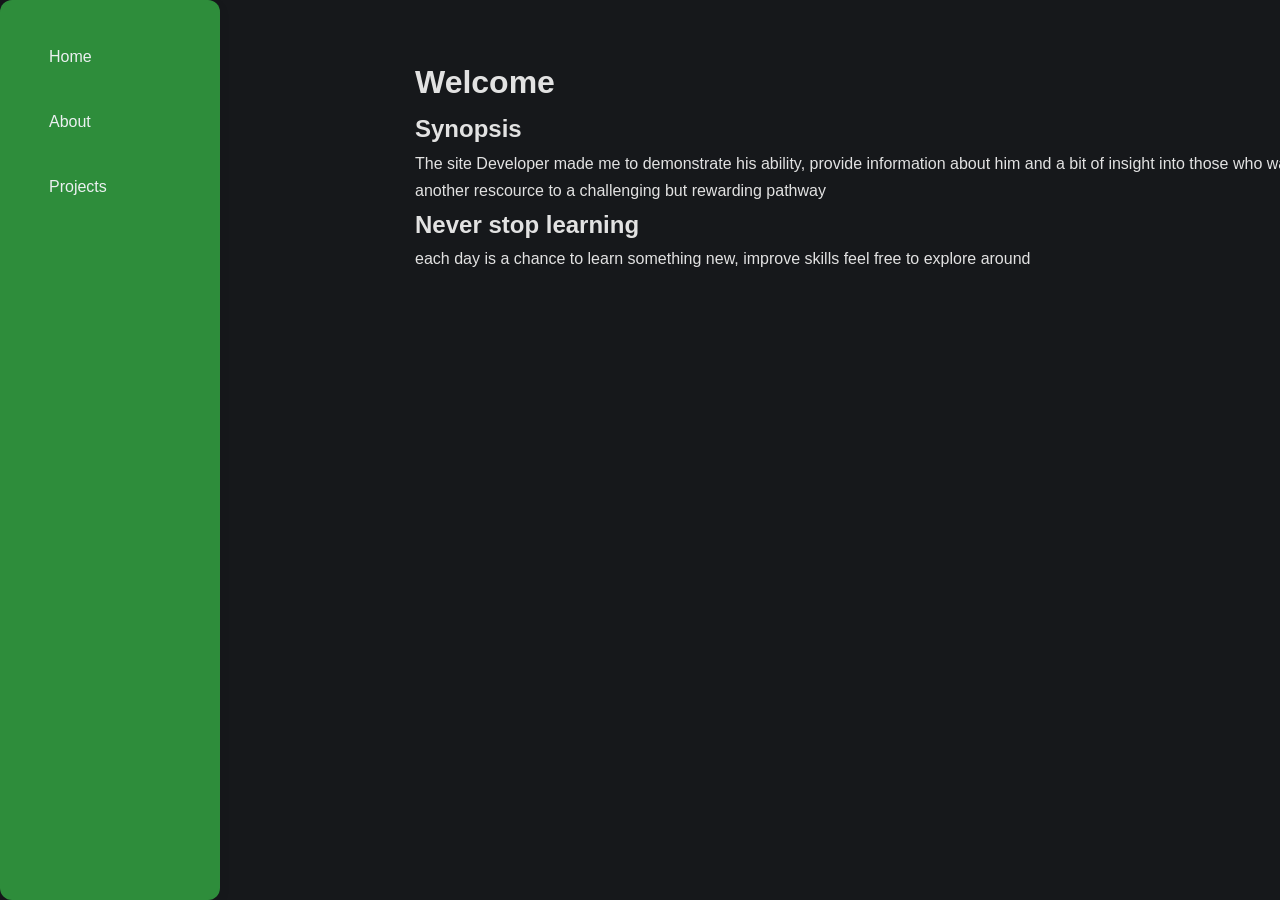
<file: index.html>
<html lang="en">
    <head>
        <meta charset="utf-8" />
        <title>Landing page</title>
    <link rel="stylesheet" href="universal.css">
    </head>
    <body>
        <!-- hamburger Toggle (mobile) -->
        <button class="nav-toggle" id="navToggle">&#9776;</button>

        <!-- Sidebar Navigation -->
         <nav class="Sidebar", id="Sidebar">
            <ul>
            <li><a href="index.html">Home</a></li>
            <li><a href="about.html">About</a></li>
            <li><a href="pipeline.html">Projects</a></li>
            </ul>
         </nav>

         <!-- Main Content Wrapper-->
          <div class="main-content">

        <h1>Welcome</h1>
        <h2>Synopsis</h2>
        <p>
            The site Developer made me to demonstrate his ability, provide information about him
            and a bit of insight into those who want another rescource to a challenging but rewarding 
            pathway
        </p>
        <h2>Never stop learning</h2>
        <p>
            each day is a chance to learn something new, improve skills feel free to explore around 
        </p>
          </div>
    </body>
</html>
</file>
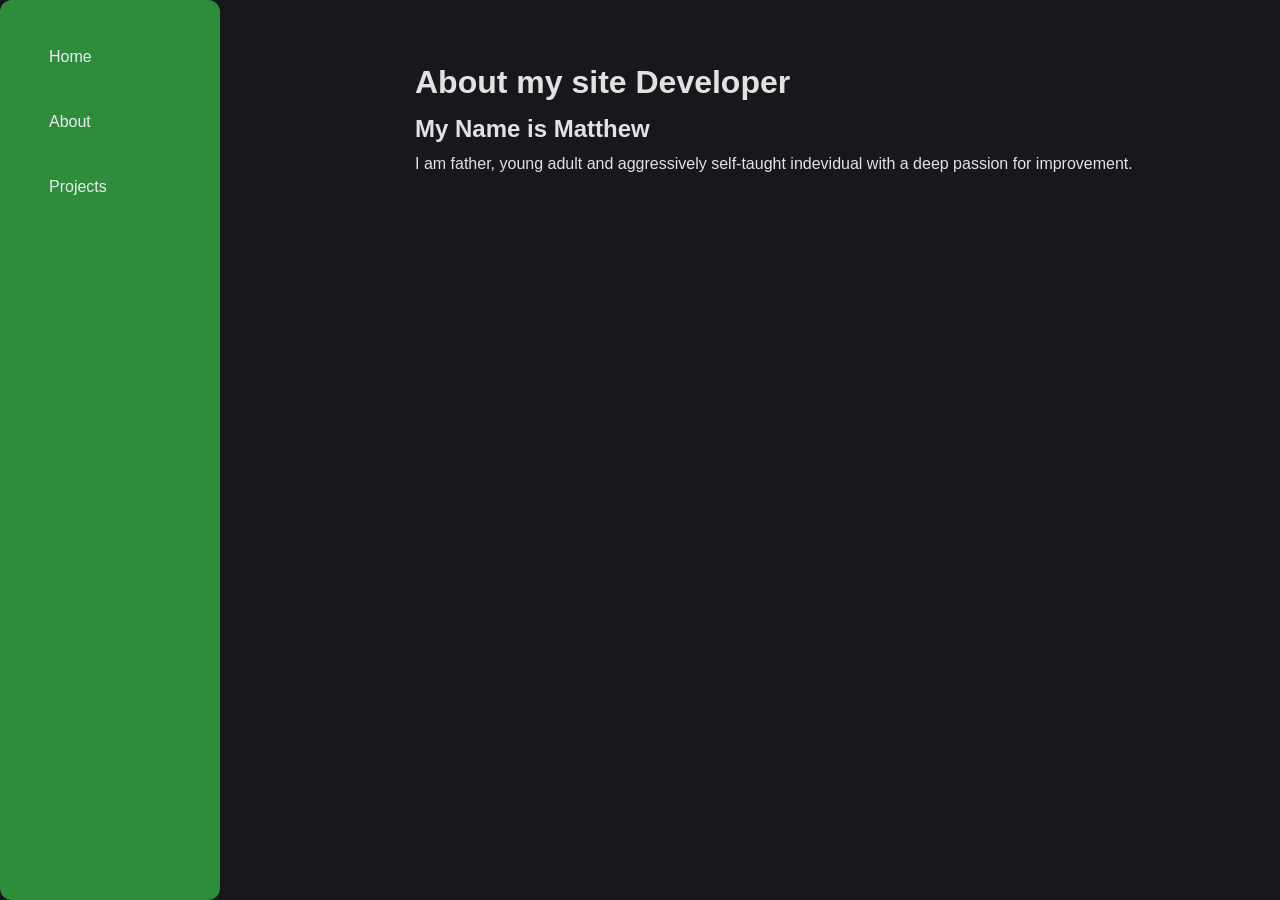
<file: about.html>
<html lang="en">
    <head>
        <meta charset="utf-8" />
        <title>about page</title>
    <link rel="stylesheet" href="universal.css">
    </head>
    <body>
            <!-- hamburger Toggle (mobile) -->
        <button class="nav-toggle" id="navToggle">&#9776;</button>

        <!-- Sidebar Navigation -->
         <nav class="Sidebar", id="Sidebar">
            <ul>
            <li><a href="index.html">Home</a></li>
            <li><a href="about.html">About</a></li>
            <li><a href="pipeline.html">Projects</a></li>
            </ul>
         </nav>

         <!-- Main Content Wrapper-->
          <div class="main-content">
        <h1>
           About my site Developer
        </h1>
        <h2>My Name is Matthew</h2>
        <p>
            I am father, young adult and aggressively self-taught indevidual with a deep passion for improvement.
              
        </p>
        </div>
    </body>
</html>
</file>
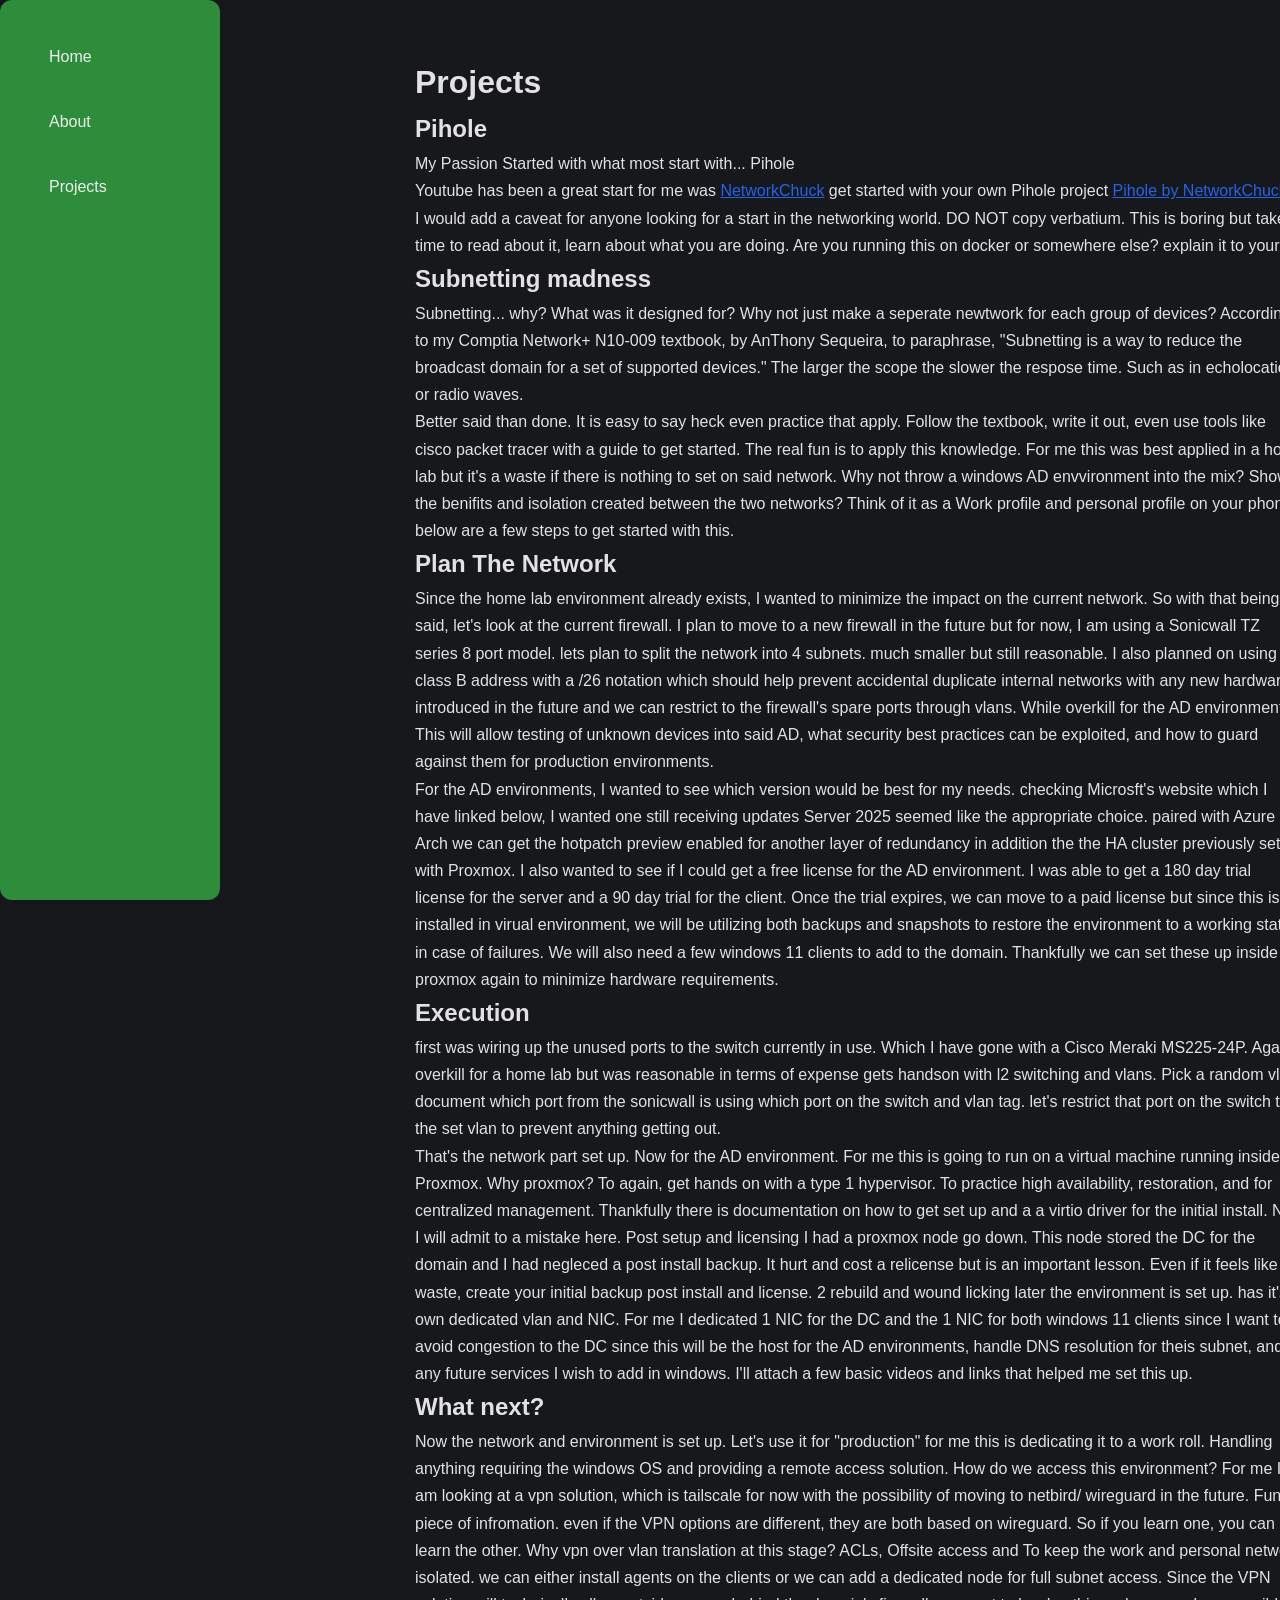
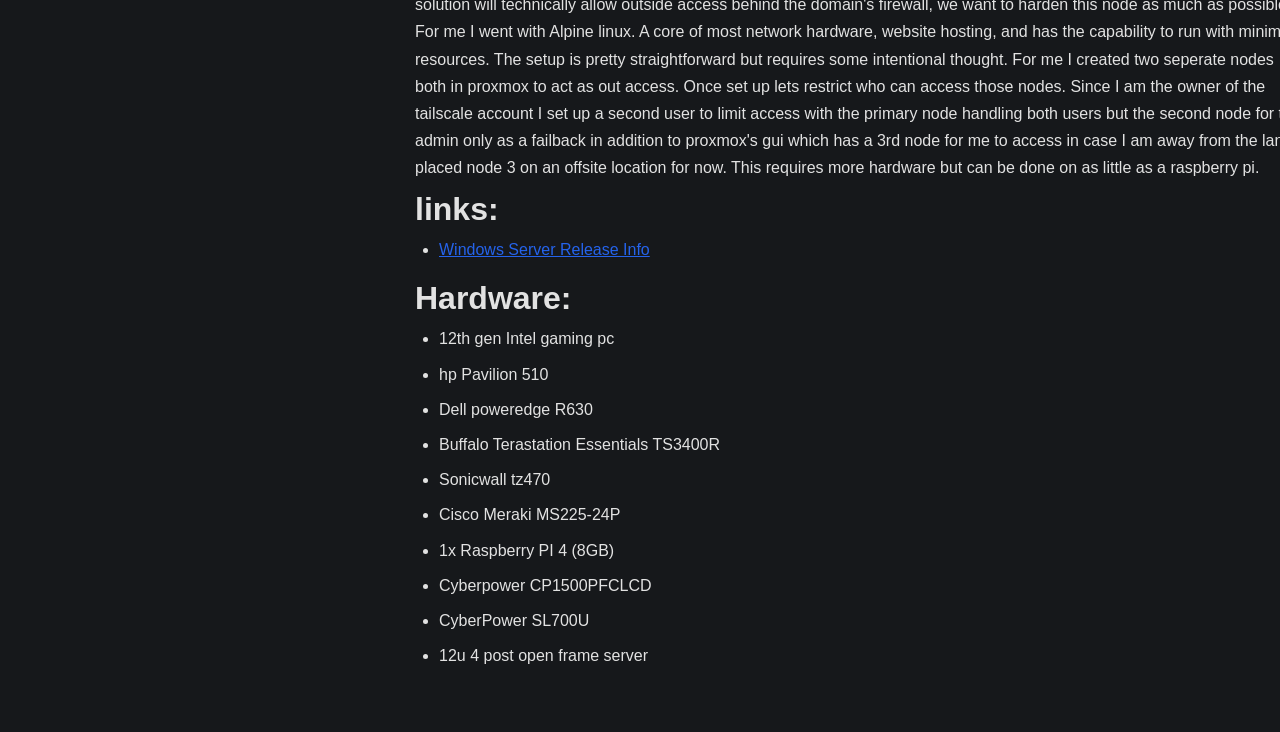
<file: pipeline.html>
<html lang="en">
    <head>
        <meta charset="utf-8" />
        <title>process main</title>
    <link rel="stylesheet" href="universal.css">
    </head>
    <body>
            <!-- hamburger Toggle (mobile) -->
        <button class="nav-toggle" id="navToggle">&#9776;</button>

        <!-- Sidebar Navigation -->
         <nav class="Sidebar", id="Sidebar">
            <ul>
            <li><a href="index.html">Home</a></li>
            <li><a href="about.html">About</a></li>
            <li><a href="pipeline.html">Projects</a></li>
            </ul>
         </nav>

         <!-- Main Content Wrapper-->
          <div class="main-content">
        <h1>
           Projects 
        </h1>
        <h2>
            Pihole
        </h2>
        <p>
            My Passion Started with what most start with... Pihole
        </p>
        <p>
            Youtube has been a great start for me was <a href="https://networkchuck.com">NetworkChuck</a>
            get started with your own Pihole project <a href="https://www.youtube.com/watch?v=dH3DdLy574M">Pihole by NetworkChuck</a>
        </p>
        <p>
            I would add a caveat for anyone looking for a start in the networking world. DO NOT copy verbatium. This is boring but take 
            time to read about it, learn about what you are doing. Are you running this on docker or somewhere else? explain it to yourself
        </p>
        <h2>
            Subnetting madness
        </h2>
        <p>
            Subnetting... why? What was it designed for? Why not just make a seperate newtwork for each group of devices? According to my Comptia Network+ N10-009 textbook, by AnThony Sequeira, to paraphrase, "Subnetting is  a way to reduce the broadcast domain for a set of supported devices." 
            The larger the scope the slower the respose time. Such as in echolocation, or radio waves. 
        </p>
        <p>
            Better said than done. It is easy to say heck even practice that apply. Follow the textbook, write it out, even use tools like cisco packet tracer with a guide to get started.
            The real fun is to apply this knowledge. For me this was best applied in a home lab but it's a waste if there is nothing to set on said network. 
            Why not throw a windows AD envvironment into the mix? Show the benifits and isolation created between the two networks? 
            Think of it as a Work profile and personal profile on your phone. below are a few steps to get started with this.
        </p>
        <h2>
            Plan The Network
        </h2>
        <p>
            Since the home lab environment already exists, I wanted to minimize the impact on the current network. So with that being said, let's look at the current firewall.
            I plan to move to a new firewall in the future but for now, I am using a Sonicwall TZ series 8 port model. 
            lets plan to split the network into 4 subnets. much smaller but still reasonable. I also planned on using a class B address with a /26 notation which should help prevent accidental
            duplicate internal networks with any new hardware introduced in the future and we can restrict to the firewall's spare ports through vlans.
            While overkill for the AD environment, This will allow testing of unknown devices into said AD, what security best practices can be exploited, and how to guard against them for 
            production environments.
        </p>
        <p>
            For the AD environments, I wanted to see which version would be best for my needs. checking Microsft's website which I have linked below, I wanted one still receiving updates
            Server 2025 seemed like the appropriate choice. paired with Azure Arch we can get the hotpatch preview enabled for another layer of redundancy in addition the the HA cluster
            previously set up with Proxmox. I also wanted to see if I could get a free license for the AD environment. I was able to get a 180 day trial license for the server and a 90 day trial for the client.
            Once the trial expires, we can move to a paid license but since this is installed in virual environment, we will be utilizing both backups and snapshots to restore the environment to a working state in case of failures.
            We will also need a few windows 11 clients to add to the domain. Thankfully we can set these up inside proxmox again to minimize hardware requirements. 
        </p>
        <h2>
            Execution
        </h2>
        <p>
            first was wiring up the unused ports to the switch currently in use. Which I have gone with a Cisco Meraki MS225-24P. Again overkill for a home lab but was reasonable in terms of expense
            gets handson with l2 switching and vlans. Pick a random vlan. document which port from the sonicwall is using which port on the switch and vlan tag. 
            let's restrict that port on the switch to the set vlan to prevent anything getting out.
        </p>
        <p>
            That's the network part set up. Now for the AD environment. For me this is going to run on a virtual machine running inside Proxmox. Why proxmox?
            To again, get hands on with a type 1 hypervisor. To practice high availability, restoration, and for centralized management.
            Thankfully there is documentation on how to get set up and a a virtio driver for the initial install.
            Now I will admit to a mistake here. Post setup and licensing I had a proxmox node go down. This node stored the DC for the domain and I had negleced a post install backup.
            It hurt and cost a relicense but is an important lesson. Even if it feels like a waste, create your initial backup post install and license.
            2 rebuild and wound licking later the environment is set up. has it's own dedicated vlan and NIC. For me I dedicated 1 NIC for the DC and the 1 NIC for both windows 11 clients since I want to 
            avoid congestion to the DC since this will be the host for the AD environments, handle DNS resolution for theis subnet, and any future services I wish to add in windows.
            I'll attach a few basic videos and links that helped me set this up.
        </p>
        <h2>
            What next?
        </h2>
        <p>
            Now the network and environment is set up. Let's use it for "production" for me this is dedicating it to a work roll. Handling anything requiring the windows OS and 
            providing a remote access solution. How do we access this environment? For me I am looking at a vpn solution, which is tailscale for now with the possibility of moving to netbird/ wireguard in the future.
            Fun piece of infromation. even if the VPN options are different, they are both based on wireguard. So if you learn one, you can learn the other. Why vpn over vlan translation at this stage? ACLs, Offsite access
            and To keep the work and personal network isolated. we can either install agents
            on the clients or we can add a dedicated node for full subnet access.
            Since the VPN solution will technically allow outside access behind the domain's firewall, we want to harden this node as much as possible. For me I went with Alpine linux.
            A core of most network hardware, website hosting, and has the capability to run with minimal resources. The setup is pretty straightforward but requires some intentional thought.
            For me I created two seperate nodes both in proxmox to act as out access. 
            Once set up lets restrict who can access those nodes. Since I am the owner of the tailscale account I set up a second user to limit access with the primary node handling both users
            but the second node for the admin only as a failback in addition to proxmox's gui which has a 3rd node for me to access in case I am away from the lan.
            I placed node 3 on an offsite location for now. This requires more hardware but can be done on as little as a raspberry pi.
        </p>
        <h1>
            links:
        </h1>
            <ul>
                <li><a href="https://learn.microsoft.com/en-us/windows/release-health/windows-server-release-info">Windows Server Release Info</a>
                </li>
            </ul>
        <h1>
            Hardware:
        </h1>
        <ul>
                <li>12th gen Intel gaming pc</li>
                <li>hp Pavilion 510</li>
                <li>Dell poweredge R630</li>
                <li>Buffalo Terastation Essentials TS3400R</li>
                <li>Sonicwall tz470</li>
                <li>Cisco Meraki MS225-24P</li>
                <li>1x Raspberry PI 4 (8GB)</li>
                <li>Cyberpower CP1500PFCLCD</li>
                <li>CyberPower SL700U</li>
                <li>12u 4 post open frame server</li>
        </ul>
        </div>
    </body>
</html>
</file>
<file: universal.css>
/* ==========================
   Universal Personal Website Theme
   ========================== */

/* Reset */
* {
    margin: 0;
    padding: 0;
    box-sizing: border-box;
}

/* Global Variables */
:root {
    --primary: #2563eb;
    --secondary: #1e293b;
    --background: #16181b;
    --surface: #ffffff;
    --text: #e2e2e2;
    --text-light: #fbfcff;
    --border: #045fd6;
    --radius: 12px;
    --shadow: 0 4px 12px rgba(0, 0, 0, 0.08);
    --footer-height: 70px;
}

/* Base */
body {
    font-family: "Segoe UI", Tahoma, Geneva, Verdana, sans-serif;
    background: var(--background);
    color: var(--text);
    line-height: 1.7;
    max-width: 1000px;
    margin: 0 auto;
    padding: 25px;
}

/* Header */
header {
    background: linear-gradient(
        135deg,
        var(--primary),
        var(--secondary)
    );
    color: white;
    text-align: center;
    padding: 3rem 2rem;
    border-radius: var(--radius);
    box-shadow: var(--shadow);
    margin-bottom: 2rem;
}

header h1 {
    font-size: 2.8rem;
    margin-bottom: 0.5rem;
}

header p {
    opacity: 0.9;
    font-size: 1.1rem;
}

/* Navigation */
nav {
    background: var(--surface);
    padding: 1.5rem;
    border-radius: var(--radius);
    box-shadow: var(--shadow);
    margin-bottom: 2rem;
}

nav h2 {
    margin-bottom: 1rem;
    color: var(--secondary);
}

nav ul {
    list-style: none;
}

nav li {
    margin: 0.5rem 0;
}

nav a {
    display: block;
    padding: 0.75rem 1rem;
    border-radius: 8px;
    color: var(--primary);
    text-decoration: none;
    transition: all 0.25s ease;
}

nav a:hover {
    background: var(--primary);
    color: white;
    transform: translateX(5px);
}
/* --- Sidebar --- */
.sidebar {
    width: 220px;
    min-height: 100vh;
    background-color: #2e8d3b;
    padding: 20px 0;
    position: fixed;
    top: 0;
    left: 0;
    transition: transform 0.3s ease;
    z-index: 1000;
}

.sidebar ul {
    list-style: none;
}

.sidebar ul li a {
    display: block;
    padding: 15px 25px;
    color: #ecf0f1;
    text-decoration: none;
    font-size: 16px;
    transition: background 0.2s;
}

.sidebar ul li a:hover {
    background-color: #20bb35;
}

/* --- Main Content -- */
.main-content {
    margin-left: 220px;
    padding: 30px;
    width: 100%;
}

/* --- Hamburger Button (Hidden on desktop) --- */
.nav-toggle {
    display: none;
    position: fixed;
    top: 15px;
    left: 15px;
    z-index: 1100;
    background: #2c3e50;
    color: white;
    border: none;
    font-size: 22px;
    padding: 8px 12px;
    cursor: pointer;
    border-radius: 4px;
}

/* --- Mobile Style --- */
@media (max-width: 768px) {
    .nav-toggle{
        display: block;
    }
    .sidebar {
        transform: translateX(-100%);
    }
    .sidebar.open {
        transform: translateX(0);
    }

    .main-content {
        margin-left: 0;
        padding: 70px 20px 20px;
    }
}

/* Content Sections */
section {
    background: var(--surface);
    padding: 2rem;
    margin-bottom: 2rem;
    border-radius: var(--radius);
    box-shadow: var(--shadow);
}

section h2 {
    margin-bottom: 1rem;
    color: var(--secondary);
    border-bottom: 2px solid var(--border);
    padding-bottom: 0.5rem;
}

/* Lists */
ul,
ol {
    margin-left: 1.5rem;
}

li {
    margin-bottom: 0.5rem;
}

/* Links */
a {
    color: var(--primary);
}

a:hover {
    opacity: 0.8;
}

/* Buttons */
button,
.btn {
    display: inline-block;
    background: var(--primary);
    color: white;
    border: none;
    padding: 0.8rem 1.3rem;
    border-radius: 8px;
    cursor: pointer;
    text-decoration: none;
    transition: 0.25s ease;
}

button:hover,
.btn:hover {
    background: var(--secondary);
}

/* Tables */
table {
    width: 100%;
    border-collapse: collapse;
    margin: 1rem 0;
}

th,
td {
    border: 1px solid var(--border);
    padding: 12px;
    text-align: left;
}

th {
    background: var(--primary);
    color: white;
}

/* Forms */
input,
textarea,
select {
    width: 100%;
    padding: 12px;
    border: 1px solid var(--border);
    border-radius: 8px;
    margin-top: 5px;
    margin-bottom: 15px;
}

input:focus,
textarea:focus,
select:focus {
    outline: none;
    border-color: var(--primary);
}

/* Images */
img {
    max-width: 100%;
    height: auto;
    border-radius: 8px;
}

/* Code Blocks */
pre,
code {
    font-family: Consolas, monospace;
}

pre {
    background: #0f172a;
    color: #f8fafc;
    padding: 1rem;
    border-radius: 8px;
    overflow-x: auto;
}

/* Footer */
#footerwrapper{
    background-color: #2e8d3b;
}
#spacemainfooter{
    padding: 0%;
    max-width: 600;
    margin: auto;
}
.footer {
    position: fixed;
    left: 0;
    bottom: 0;
    width: 100%;
    height: var(--footer-height);
    line-height: var(--footer-height);
    color: #045fd6;
    text-align: center;
}

/* Utility Classes */
.text-center {
    text-align: center;
}

.card {
    background: var(--surface);
    border-radius: var(--radius);
    padding: 1.5rem;
    box-shadow: var(--shadow);
}

.highlight {
    color: var(--primary);
    font-weight: bold;
}

/* Responsive */
@media (max-width: 768px) {
    body {
        padding: 15px;
    }

    header h1 {
        font-size: 2rem;
    }

    section {
        padding: 1.25rem;
    }
}
</file>
